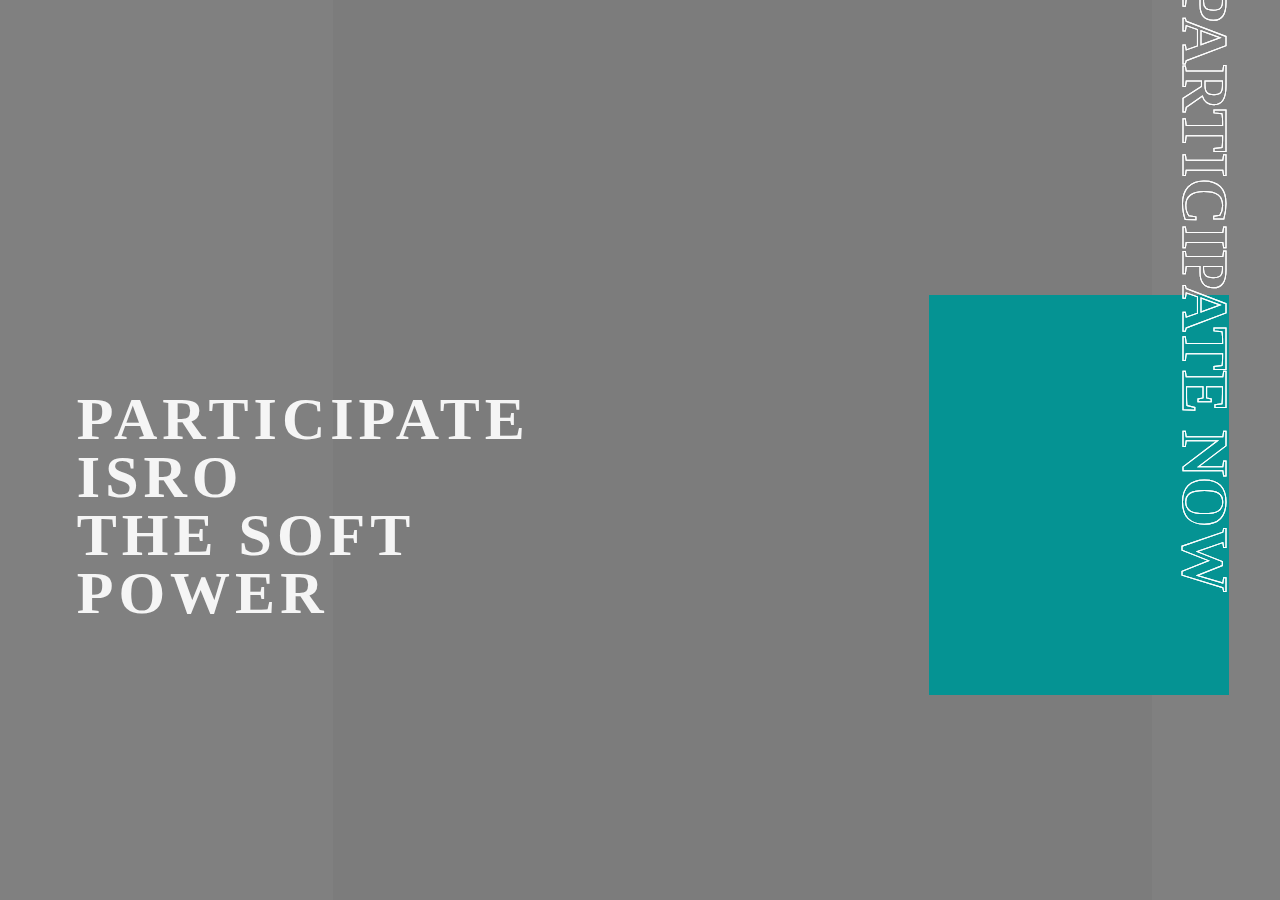
<file: registor1.html>
<!DOCTYPE html>
<html lang="en">
<head>
    <meta charset="UTF-8">
    <meta name="viewport" content="width=device-width, initial-scale=1.0">
    <title>acem.ems.registor</title>
    <link rel="stylesheet" href="registor1.css">
</head>
<body>
    <div id="main">
        <div id="part1"></div>   
        <div id="part2">
            <div id="overlay"></div>
        </div>   
        <div id="part3"></div>
         <div id="text">
            <h1>PARTICIPATE</h1>
            <h1>ISRO</h1>
            <h1>THE SOFT POWER</h1>
        </div>
       <div id="img-div">
          <div id="overlay-in"></div>
       </div>
        <div id="scroller">
          <div id="vtext">
            <h1>participate now</h1>
          </div>
          <div id="vtext">
            <h1>participate now</h1>
          </div>
        </div>
    </div>
</body>
</html>
</file>
<file: registor1.css>
*{
    margin: 0;
    padding: 0;
    box-sizing: border-box;

}
html,body{
    height: 100%;
    width: 100%;

}
#main{
    height: 100%;
    width: 100%;
    display: flex;
    overflow: hidden;
   

}
#part1{
    height: 100%;
    width: 26%;
    background-color: grey;
}


#part2{
    height: 100%;
    width: 64%;
    background-color:white;
    background-image: url(https://cdn.thewire.in/wp-content/uploads/2019/07/15075224/isro-gslv-chandrayaan-2.jpg);
    background-size: cover;
    background-position: center;
}
#overlay{
    height: 100%;
    width: 100%;
    background-color: rgba(12, 11, 12, 0.539);
}
#part3{
    height: 100%;
    width: 10%;
    background-color: grey;
}
#text{
    height: 300px;
    width: 600px;
   /* background-color: rgb(157, 16, 117);*/
    position: absolute;
    left: 6%;
    top: 60%;
    transform: translate(0,-50%);
}
#text>h1{
    font-size: 60px;
    font-family: monument;
    font-weight: 100px;
    line-height: 58px;
    letter-spacing: 5px;
    color: whitesmoke;
}
  
#img-div{
    height: 400px;
    width: 300px;
    background-color: aqua;
    position: absolute;
    top: 55%;
    right: 4%;
    transform: translate(0,-50%);
    background-image: url(https://img.freepik.com/free-vector/hand-drawn-retro-space-poster-template_52683-143300.jpg);
    background-size: cover;
    background-position: center;
}
#overlay-in{
    height: 100%;
    width: 100%;
    background-color: rgba(12, 11, 12, 0.442);
}

#vtext{
    position: absolute;
    right: -230px;
    top: 250px;
    transform: rotate(90deg);
    animation-name: scroll;
    animation-duration: 20s;
    animation-timing-function: linear;
    animation-iteration-count: infinite;

}
#scroller::-webkit-scrollbar{
    display: none;
}
#vtext h1{
    font-size: 65px;
    font-weight: bold;
    color: transparent;
    font-family: monument;
    text-transform: uppercase;
    -webkit-text-stroke-width: 1px;
    -webkit-text-stroke-color: #fff;
    transition: all linear 0.5s ;
}

@keyframes scroll {
    from{
       top: 0%;
    }
    to{
       top:-100%;
    }
}
</file>
